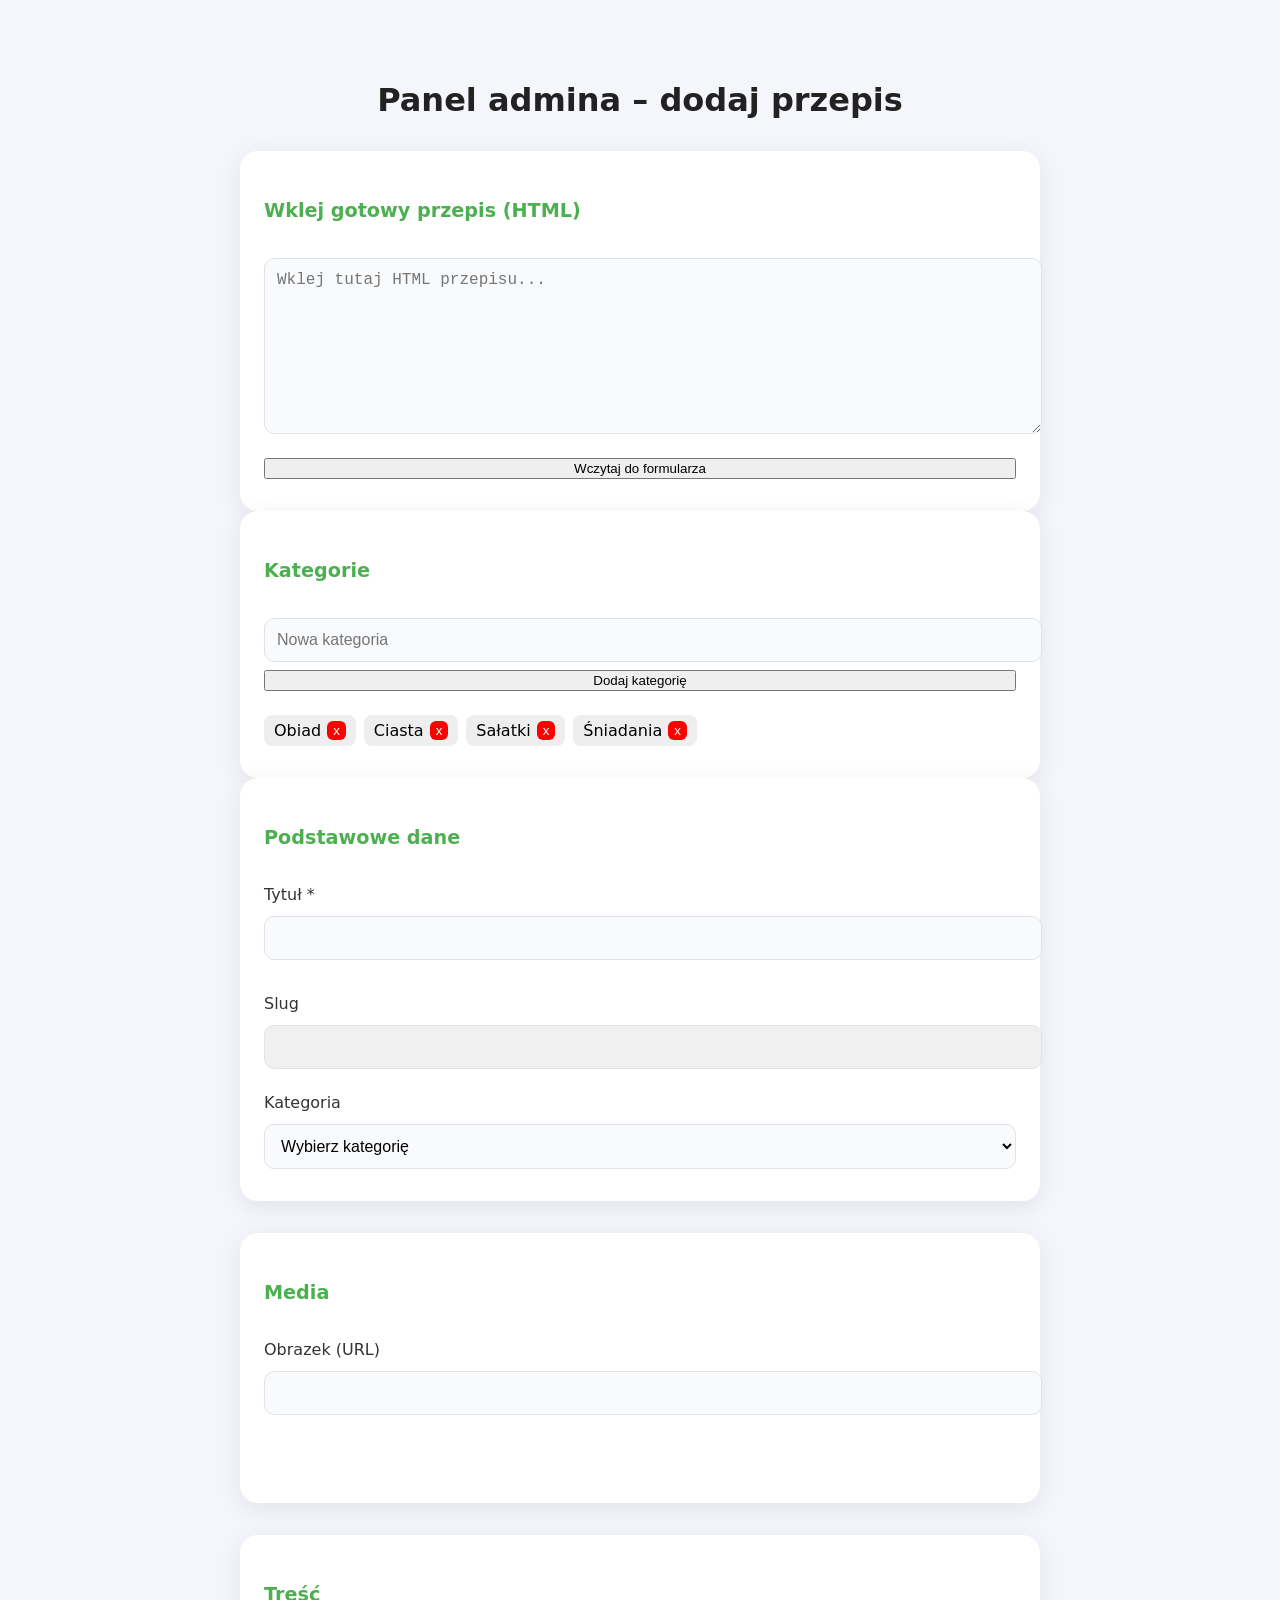
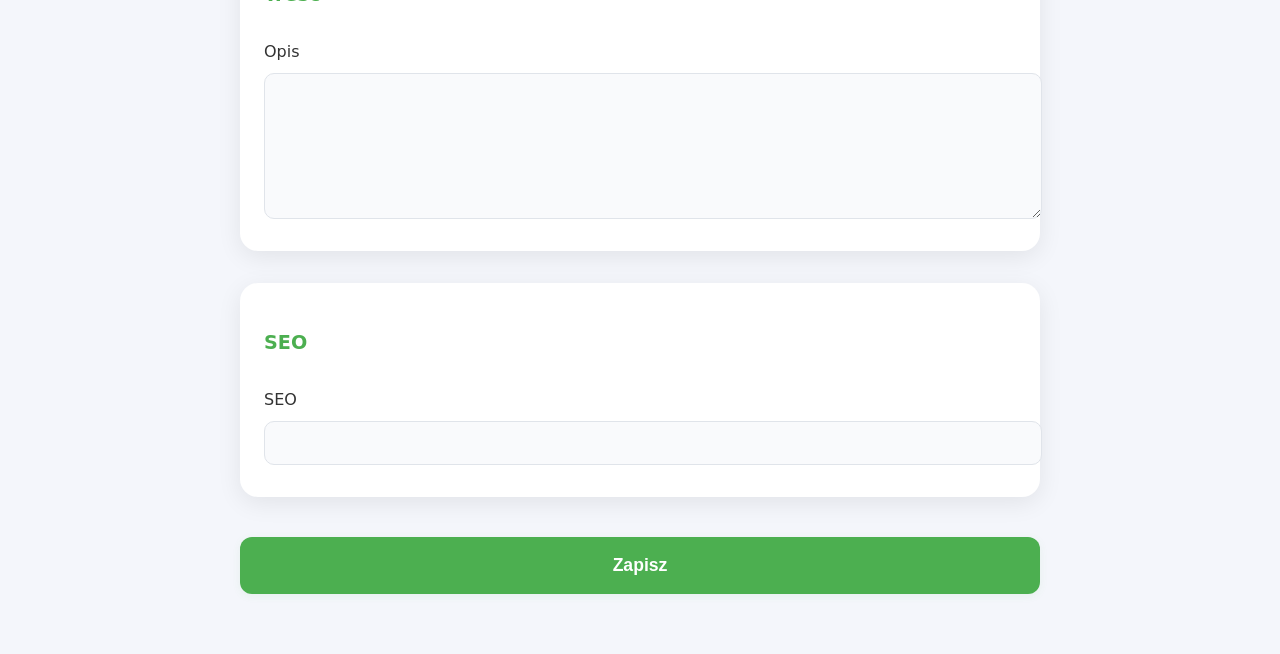
<file: admin.html>
<!DOCTYPE html>
<html lang="pl">
<head>
  <meta charset="UTF-8">
  <title>Panel admina – dodaj przepis</title>
  <link rel="stylesheet" href="admin.css">
</head>
<body>
  <div class="admin-container">
    <h1>Panel admina – dodaj przepis</h1>
    <div class="admin-card">
      <h2>Wklej gotowy przepis (HTML)</h2>
      <textarea id="importHTML" placeholder="Wklej tutaj HTML przepisu..." style="height:150px;"></textarea>
      <button type="button" id="parseHTMLBtn">Wczytaj do formularza</button>
    </div>
    <div class="admin-card">
      <h2>Kategorie</h2>
      <div class="form-group">
        <input type="text" id="newCategory" placeholder="Nowa kategoria">
        <button type="button" id="addCategoryBtn">Dodaj kategorię</button>
      </div>
      <div id="categoriesList"></div>
    </div>
    <form class="admin-form" id="recipeForm" autocomplete="off">
      <!-- Podstawowe dane -->
      <div class="admin-card">
        <h2>Podstawowe dane</h2>
        <div class="form-group">
          <label for="title">Tytuł *</label>
          <input type="text" id="title" name="title" required>
          <div class="error-message" id="titleError"></div>
        </div>
        <div class="form-group">
          <label for="slug">Slug</label>
          <input type="text" id="slug" name="slug" readonly>
        </div>
        <div class="form-group">
          <label for="category">Kategoria</label>
          <select id="category" name="category">
            <option value="">Wybierz kategorię</option>
            <option>Obiad</option>
            <option>Ciasta</option>
            <option>Sałatki</option>
            <option>Śniadania</option>
          </select>
        </div>
      </div>
      <!-- Media -->
      <div class="admin-card">
        <h2>Media</h2>
        <div class="form-group">
          <label for="image">Obrazek (URL)</label>
          <input type="text" id="image" name="image">
          <div class="image-preview" id="imagePreview"></div>
        </div>
      </div>
      <!-- Treść -->
      <div class="admin-card">
        <h2>Treść</h2>
        <div class="form-group">
          <label for="description">Opis</label>
          <textarea id="description" name="description" rows="5"></textarea>
        </div>
      </div>
      <!-- SEO -->
      <div class="admin-card">
        <h2>SEO</h2>
        <div class="form-group">
          <label for="seo">SEO</label>
          <input type="text" id="seo" name="seo">
        </div>
      </div>
      <button type="submit" class="save-btn">Zapisz</button>
    </form>
  </div>
  <script src="admin.js"></script>
</body>
</html>
</file>
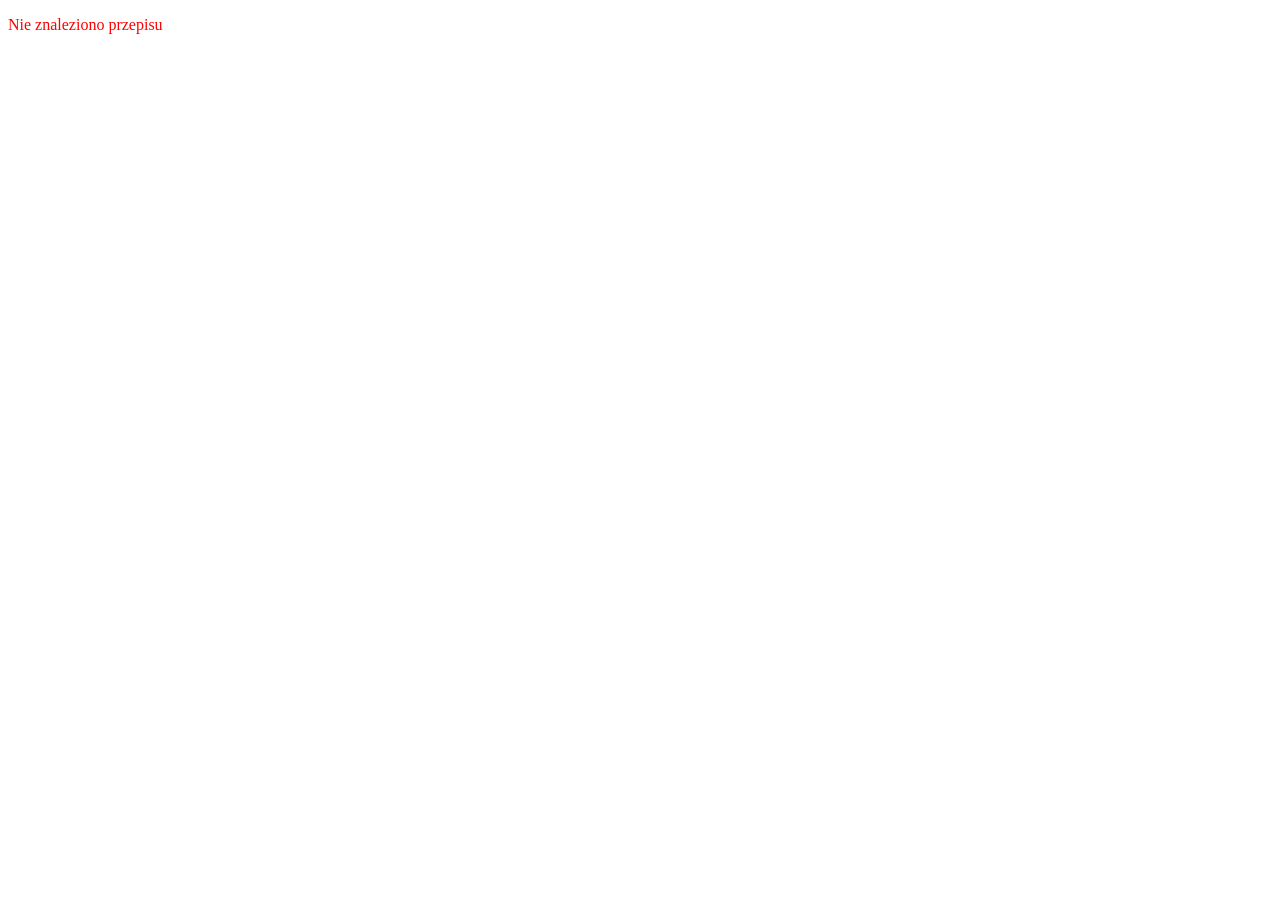
<file: recipe.html>
<!DOCTYPE html>
<html>
<head>
<meta charset="UTF-8">
<title>Przepis</title>
<meta id="seo">
<script type="application/ld+json" id="schema"></script>
</head>
<body>

<div id="app"></div>
<div id="recipeContent"></div>

<script src="recipe.js"></script>

</body>
</html>
</file>
<file: admin.css>
body {
  background: #f4f6fb;
  font-family: system-ui, Arial, sans-serif;
  margin: 0;
  padding: 0;
}

.admin-container {
  max-width: 800px;
  margin: 40px auto;
  padding: 20px;
}

h1 {
  text-align: center;
  font-size: 2rem;
  margin-bottom: 32px;
  color: #222;
}

.admin-form {
  display: flex;
  flex-direction: column;
  gap: 32px;
}

.admin-card {
  background: #fff;
  border-radius: 18px;
  box-shadow: 0 6px 24px rgba(0,0,0,0.08);
  padding: 32px 24px;
  display: flex;
  flex-direction: column;
  gap: 24px;
}

.admin-card h2 {
  font-size: 1.2rem;
  margin-bottom: 12px;
  color: #4caf50;
}

.form-group {
  display: flex;
  flex-direction: column;
  gap: 8px;
}

label {
  font-weight: 500;
  color: #333;
  margin-bottom: 4px;
}

input,
select,
textarea {
  width: 100%;
  padding: 12px;
  border: 1px solid #e0e4ea;
  border-radius: 10px;
  font-size: 1rem;
  background: #f9fafc;
  transition: border-color 0.2s;
}

input:focus,
select:focus,
textarea:focus {
  border-color: #4caf50;
  outline: none;
}

input[readonly] {
  background: #f0f0f0;
  color: #888;
}

textarea {
  min-height: 120px;
  resize: vertical;
}

.save-btn {
  width: 100%;
  padding: 18px;
  font-size: 1.1rem;
  font-weight: bold;
  background: #4caf50;
  color: #fff;
  border: none;
  border-radius: 12px;
  box-shadow: 0 2px 8px rgba(76,175,80,0.08);
  cursor: pointer;
  transition: background 0.2s, transform 0.2s;
  margin-top: 8px;
}

.save-btn:hover,
.save-btn:focus {
  background: #43a047;
  transform: translateY(-2px) scale(1.01);
}

.image-preview {
  margin-top: 8px;
  min-height: 40px;
}

.image-preview img {
  max-width: 120px;
  max-height: 80px;
  border-radius: 8px;
  box-shadow: 0 2px 8px rgba(0,0,0,0.08);
  display: block;
}

.error-message {
  color: #d32f2f;
  font-size: 0.95rem;
  margin-top: 2px;
}

input.error {
  border-color: #d32f2f;
}

@media (max-width: 600px) {
  .admin-container {
    padding: 8px;
  }
  .admin-card {
    padding: 16px 8px;
  }
  h1 {
    font-size: 1.2rem;
    margin-bottom: 18px;
  }
}

#categoriesList {
  display: flex;
  flex-wrap: wrap;
  gap: 8px;
}

.category-item {
  background: #eee;
  padding: 6px 10px;
  border-radius: 8px;
  display: flex;
  gap: 6px;
  align-items: center;
}

.category-item button {
  background: red;
  color: white;
  border: none;
  border-radius: 6px;
  cursor: pointer;
  padding: 2px 6px;
}
</file>
